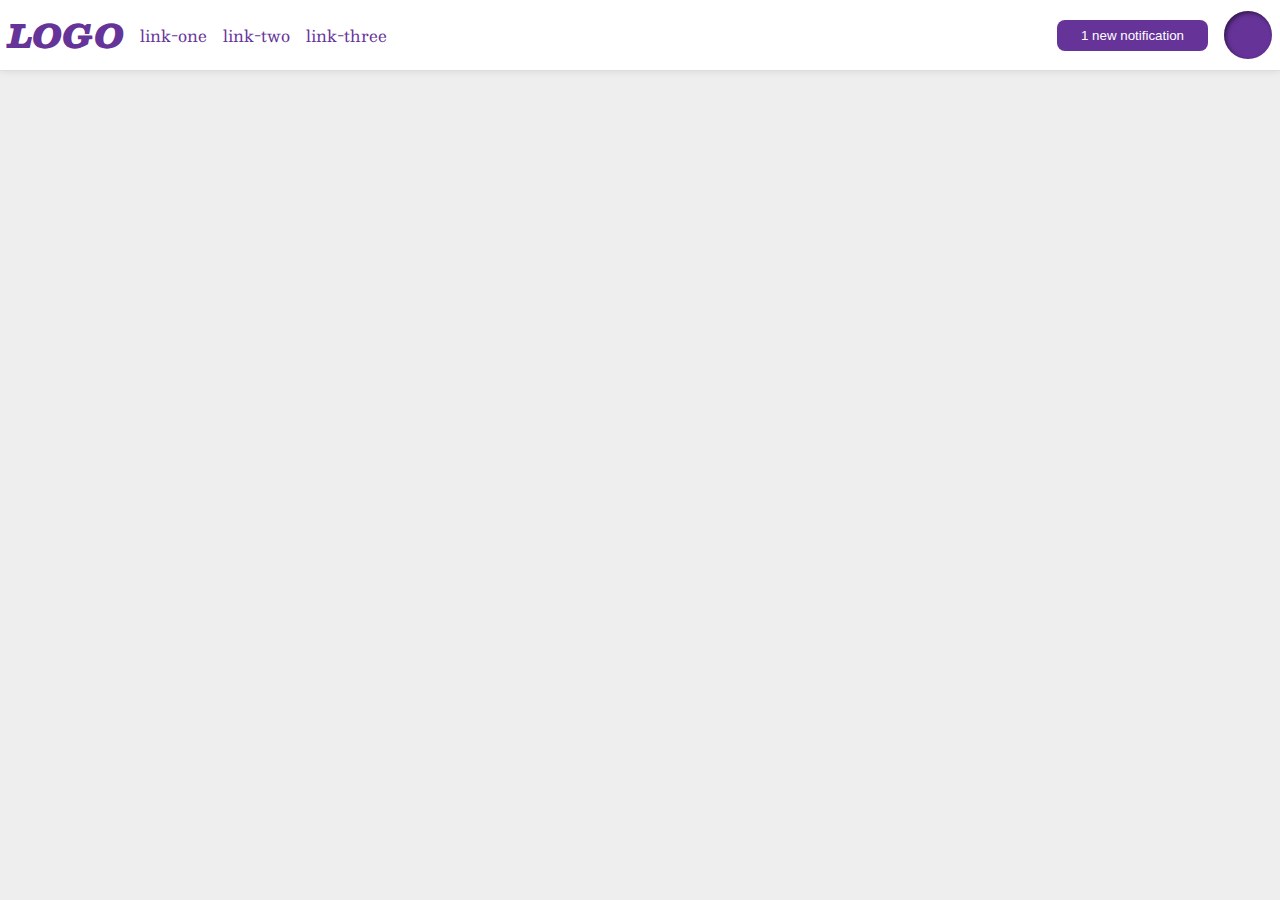
<file: flex/03-flex-header-2/index.html>
<!DOCTYPE html>
<html lang="en">

<head>
  <meta charset="UTF-8">
  <meta http-equiv="X-UA-Compatible"
    content="IE=edge">
  <meta name="viewport"
    content="width=device-width, initial-scale=1.0">
  <title>Flex Header 2</title>
  <link rel="stylesheet"
    href="style.css">
</head>

<body>
  <div class="header">
    <div class="left">
      <div class="logo">
        LOGO
      </div>
      <ul class="links">
        <li><a href="https://google.com">link-one</a></li>
        <li><a href="https://google.com">link-two</a></li>
        <li><a href="https://google.com">link-three</a></li>
      </ul>
    </div>
    <div class="right">
      <button class="notifications">
        1 new notification
      </button>
      <div class="profile-image"></div>
    </div>
  </div>
</body>

</html>
</file>
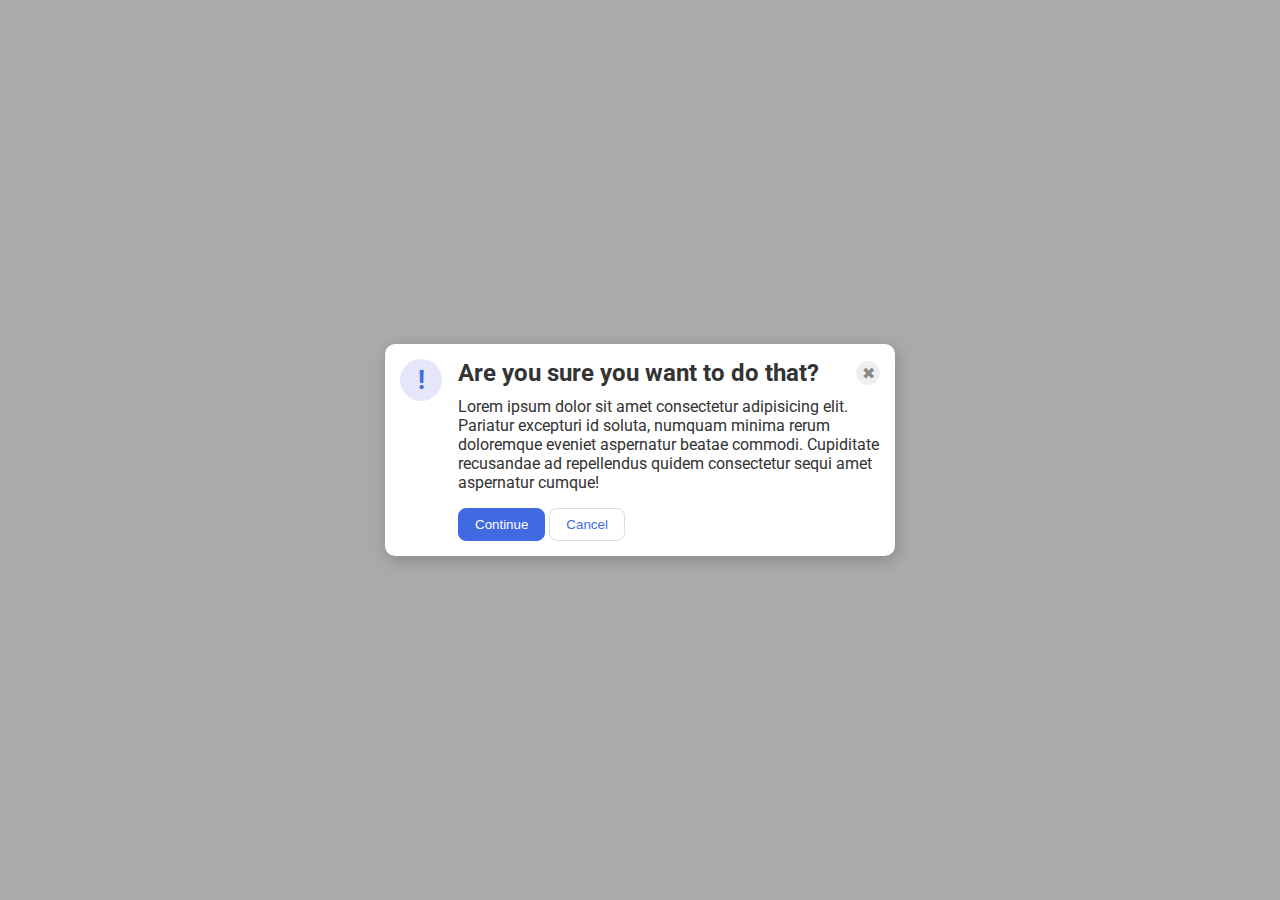
<file: flex/05-flex-modal/index.html>
<!DOCTYPE html>
<html lang="en">

<head>
  <meta charset="UTF-8">
  <meta http-equiv="X-UA-Compatible"
    content="IE=edge">
  <meta name="viewport"
    content="width=device-width, initial-scale=1.0">
  <link rel="stylesheet"
    href="style.css">
  <title>Modal</title>
</head>

<body>
  <div class="modal">
    <div class="icon">!</div>
    <div class="container">
      <div class="header">Are you sure you want to do that?
        <button class="close-button">✖</button>
      </div>
      <div class="text">Lorem ipsum dolor sit amet consectetur adipisicing elit. Pariatur excepturi id soluta, numquam
        minima rerum doloremque eveniet aspernatur beatae commodi. Cupiditate recusandae ad repellendus quidem
        consectetur sequi amet aspernatur cumque!</div>
      <button class="continue">Continue</button>
      <button class="cancel">Cancel</button>
    </div>
  </div>
</body>

</html>
</file>
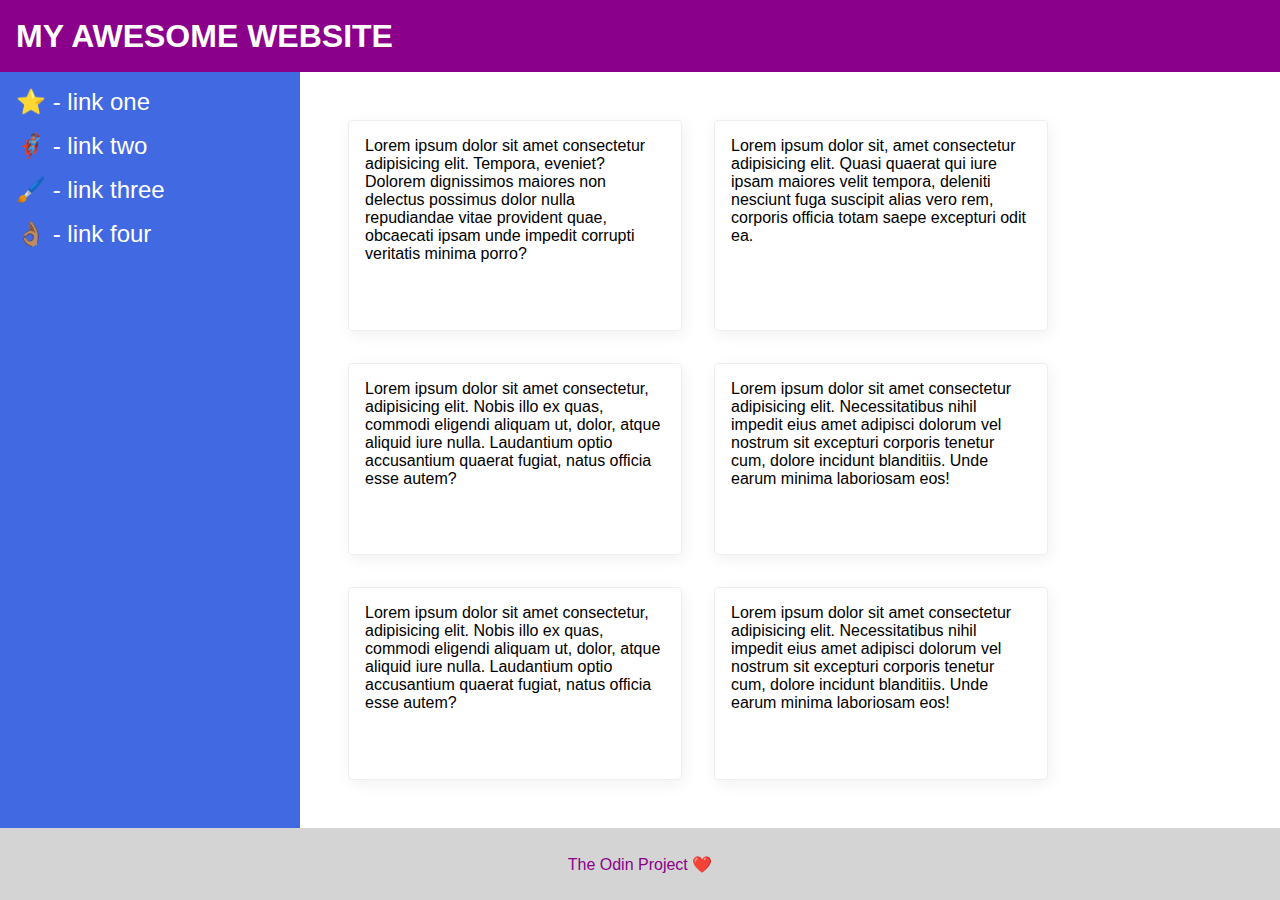
<file: flex/07-flex-layout-2/index.html>
<!DOCTYPE html>
<html lang="en">

<head>
  <meta charset="UTF-8">
  <meta http-equiv="X-UA-Compatible"
    content="IE=edge">
  <meta name="viewport"
    content="width=device-width, initial-scale=1.0">
  <title>The Holy Grail</title>
  <link rel="stylesheet"
    href="style.css">
</head>

<body>
  <div class="header">
    MY AWESOME WEBSITE
  </div>
  <div class="bar-container">
    <div class="sidebar">
      <ul>
        <li><a href="#">⭐ - link one</a></li>
        <li><a href="#">🦸🏽‍♂️ - link two</a></li>
        <li><a href="#">🖌️ - link three</a></li>
        <li><a href="#">👌🏽 - link four</a></li>
      </ul>
    </div>
    <div class="text-container">
      <div class="card">Lorem ipsum dolor sit amet consectetur adipisicing elit. Tempora, eveniet? Dolorem dignissimos
        maiores non delectus possimus dolor nulla repudiandae vitae provident quae, obcaecati ipsam unde impedit
        corrupti
        veritatis minima porro?</div>
      <div class="card">Lorem ipsum dolor sit, amet consectetur adipisicing elit. Quasi quaerat qui iure ipsam maiores
        velit
        tempora, deleniti nesciunt fuga suscipit alias vero rem, corporis officia totam saepe excepturi odit ea.</div>
      <div class="card">Lorem ipsum dolor sit amet consectetur, adipisicing elit. Nobis illo ex quas, commodi eligendi
        aliquam ut, dolor, atque aliquid iure nulla. Laudantium optio accusantium quaerat fugiat, natus officia esse
        autem?
      </div>
      <div class="card">Lorem ipsum dolor sit amet consectetur adipisicing elit. Necessitatibus nihil impedit eius amet
        adipisci dolorum vel nostrum sit excepturi corporis tenetur cum, dolore incidunt blanditiis. Unde earum minima
        laboriosam eos!</div>
      <div class="card">Lorem ipsum dolor sit amet consectetur, adipisicing elit. Nobis illo ex quas, commodi eligendi
        aliquam ut, dolor, atque aliquid iure nulla. Laudantium optio accusantium quaerat fugiat, natus officia esse
        autem?
      </div>
      <div class="card">Lorem ipsum dolor sit amet consectetur adipisicing elit. Necessitatibus nihil impedit eius amet
        adipisci dolorum vel nostrum sit excepturi corporis tenetur cum, dolore incidunt blanditiis. Unde earum minima
        laboriosam eos!</div>
    </div>
  </div>
  <div class="footer">
    The Odin Project ❤️
  </div>
</body>

</html>
</file>
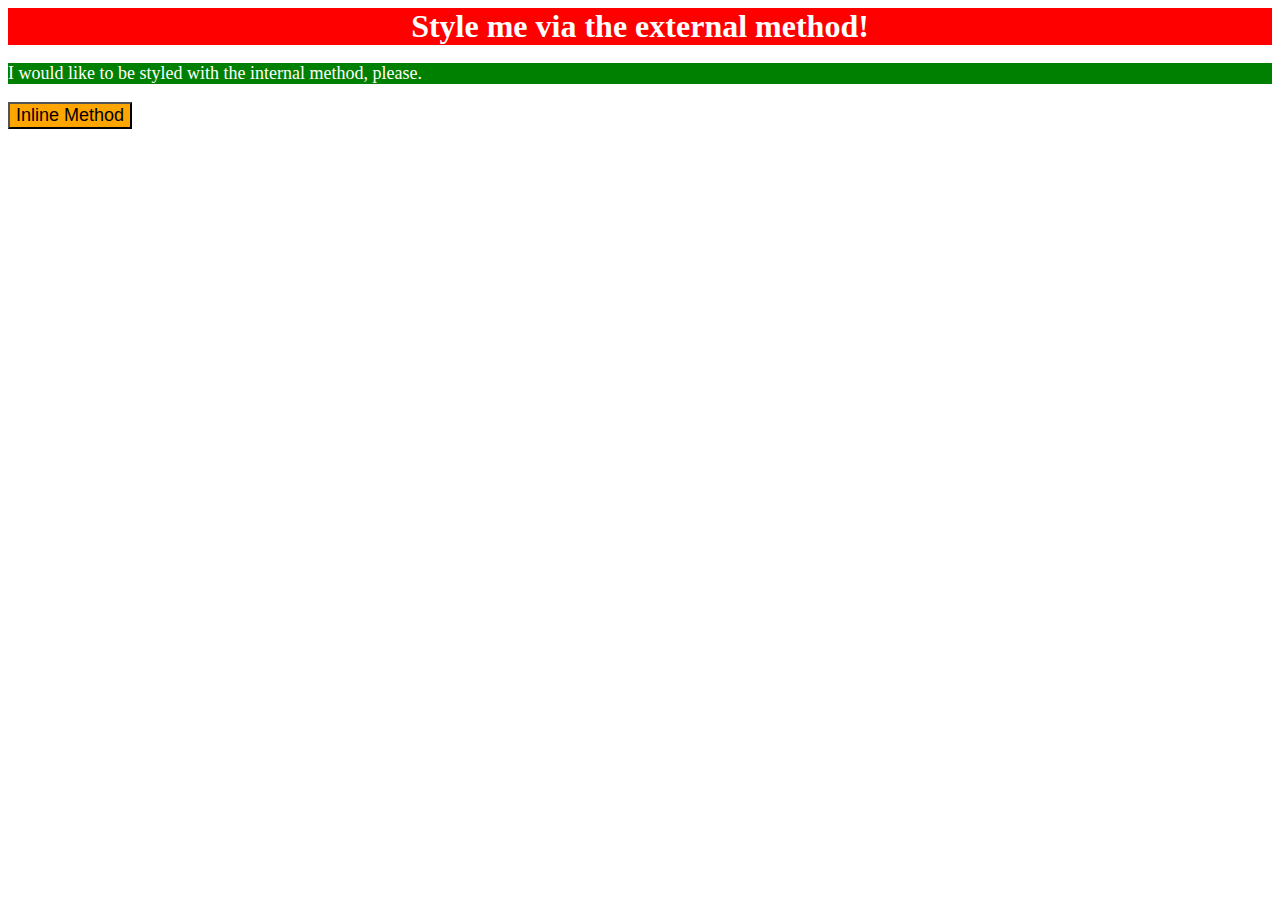
<file: foundations/01-css-methods/index.html>
<!DOCTYPE html>
<html lang="en">

<head>
  <meta charset="UTF-8">
  <meta http-equiv="X-UA-Compatible"
    content="IE=edge">
  <meta name="viewport"
    content="width=device-width, initial-scale=1.0">
  <link href="styles.css"
    rel="stylesheet">
  <title>Methods for Adding CSS</title>
  <style>
    p {
      background-color: green;
      color: white;
      font-size: 18px;
    }
  </style>

</head>

<body>
  <div>Style me via the external method!</div>
  <p>I would like to be styled with the internal method, please.</p>
  <button style="background-color: orange; font-size:18px;">Inline Method</button>
</body>

</html>
</file>
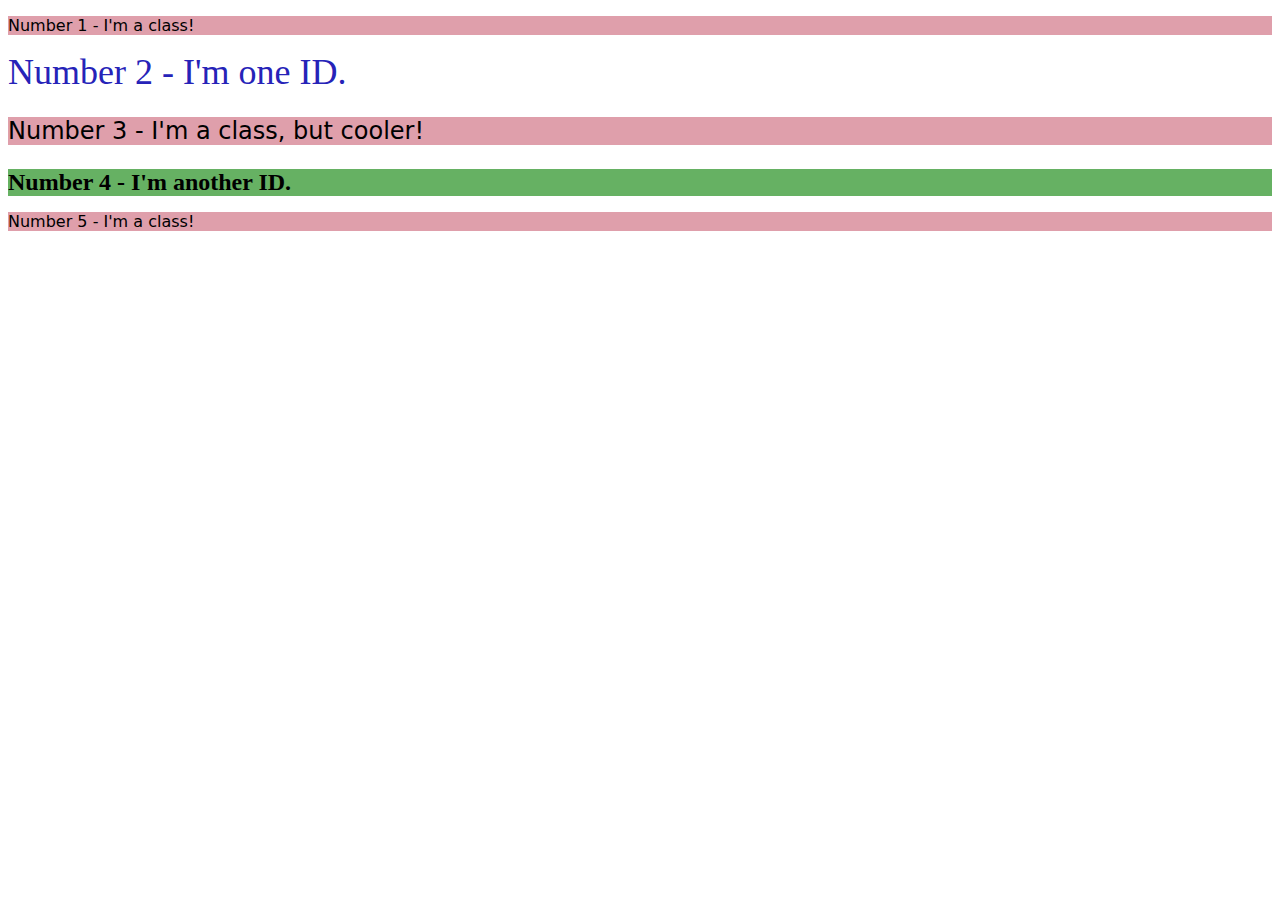
<file: foundations/02-class-id-selectors/index.html>
<!DOCTYPE html>
<html lang="en">

<head>
  <meta charset="UTF-8">
  <meta http-equiv="X-UA-Compatible"
    content="IE=edge">
  <meta name="viewport"
    content="width=device-width, initial-scale=1.0">
  <title>Class and ID Selectors</title>
  <link rel="stylesheet"
    href="style.css">
</head>

<body>
  <p class="odd">Number 1 - I'm a class!</p>
  <div id="two">Number 2 - I'm one ID.</div>
  <p class="odd adjust-font-size">Number 3 - I'm a class, but cooler!</p>
  <div id="four"
    class="adjust-font-size">Number 4 - I'm another ID.</div>
  <p class="odd">Number 5 - I'm a class!</p>
</body>

</html>
</file>
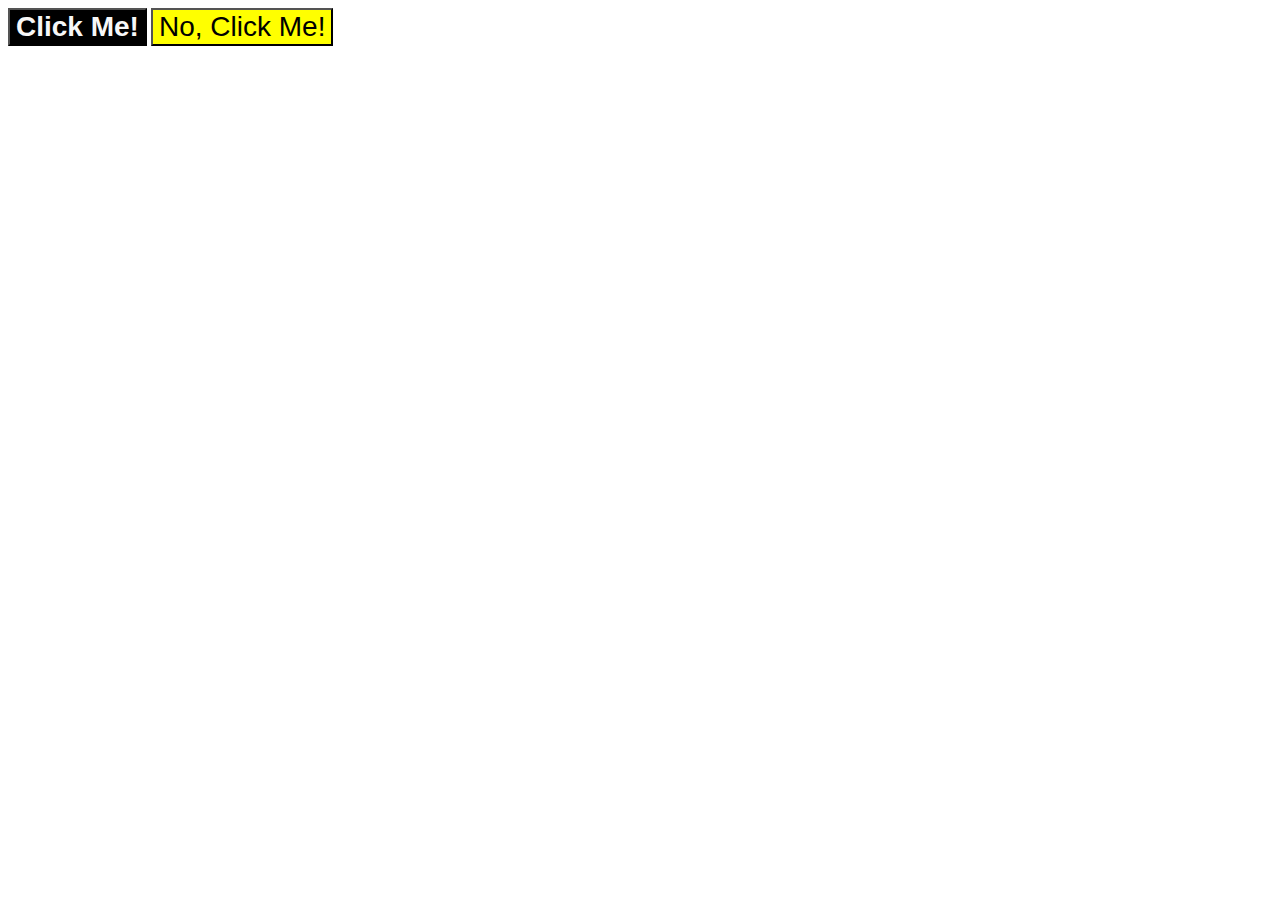
<file: foundations/03-grouping-selectors/index.html>
<!DOCTYPE html>
<html lang="en">

<head>
  <meta charset="UTF-8">
  <meta http-equiv="X-UA-Compatible"
    content="IE=edge">
  <meta name="viewport"
    content="width=device-width, initial-scale=1.0">
  <title>Grouping Selectors</title>
  <link rel="stylesheet"
    href="style.css">
</head>

<body>
  <button class="one">Click Me!</button>
  <button class="two">No, Click Me!</button>
</body>

</html>
</file>
<file: flex/03-flex-header-2/style.css>
/* this is some magical font-importing.  
you'll learn about it later. */
@import url("https://fonts.googleapis.com/css2?family=Besley:ital,wght@0,400;1,900&display=swap");

body {
  margin: 0;
  background: #eee;
  font-family: Besley, serif;
}

.header {
  display: flex;
  justify-content: space-between;
  padding: 8px;
  background: white;
  border-bottom: 1px solid #ddd;
  box-shadow: 0 0 8px rgba(0, 0, 0, 0.1);
}

.profile-image {
  background: rebeccapurple;
  box-shadow: inset 2px 2px 4px rgba(0, 0, 0, 0.5);
  border-radius: 50%;
  width: 48px;
  height: 48px;
}

.logo {
  color: rebeccapurple;
  font-size: 32px;
  font-weight: 900;
  font-style: italic;
}

button {
  border: none;
  border-radius: 8px;
  background: rebeccapurple;
  color: white;
  padding: 8px 24px;
}

a {
  /* this removes the line under our links */
  text-decoration: none;
  color: rebeccapurple;
}

ul {
  display: flex;
  gap: 16px;
  margin: 0;
  padding: 0;
  list-style-type: none;
}

.left,
.right {
  display: flex;
  gap: 16px;
  align-items: center;
}
</file>
<file: flex/05-flex-modal/style.css>
@import url("https://fonts.googleapis.com/css2?family=Roboto:wght@400;700&display=swap");

html,
body {
  height: 100%;
}

body {
  font-family: Roboto, sans-serif;
  margin: 0;
  background: #aaa;
  color: #333;
  /* I'll give you this one for free lol */
  display: flex;
  align-items: center;
  justify-content: center;
}

.modal {
  display: flex;
  gap: 16px;
  padding: 15px;
  background: white;
  width: 480px;
  border-radius: 10px;
  box-shadow: 2px 4px 16px rgba(0, 0, 0, 0.2);
}

.header {
  display: flex;
  align-items: center;
  justify-content: space-between;
  font-weight: bold;
  font-size: 24px;
  margin-bottom: 10px;
}

.container {
  justify-content: center;
}

.text {
  margin-bottom: 16px;
}
.icon {
  color: royalblue;
  font-size: 26px;
  font-weight: 700;
  background: lavender;
  width: 42px;
  height: 42px;
  border-radius: 50%;
  display: flex;
  align-items: center;
  justify-content: center;
  flex-shrink: 0;
}

.close-button {
  background: #eee;
  border-radius: 50%;
  color: #888;
  font-weight: 400;
  font-size: 16px;
  height: 24px;
  width: 24px;
  display: flex;
  align-items: center;
  justify-content: center;
  border: 1px solid #eee;
  padding: 0;
}

button {
  cursor: pointer;
  padding: 8px 16px;
  border-radius: 8px;
}

button.continue {
  background: royalblue;
  border: 1px solid royalblue;
  color: white;
}

button.cancel {
  background: white;
  border: 1px solid #ddd;
  color: royalblue;
}
</file>
<file: flex/07-flex-layout-2/style.css>
body {
  display: flex;
  flex-direction: column;
  font-family: -apple-system, BlinkMacSystemFont, "Segoe UI", Roboto, Oxygen,
    Ubuntu, Cantarell, "Open Sans", "Helvetica Neue", sans-serif;
  margin: 0;
  min-height: 100vh;
}

.header {
  display: flex;
  align-items: center;
  height: 72px;
  background: darkmagenta;
  color: white;
  font-size: 32px;
  font-weight: 900;
  padding: 0 16px;
}

.bar-container {
  flex: 1;
  display: flex;
}

.sidebar {
  flex-shrink: 0;
  width: 300px;
  background: royalblue;
  box-sizing: border-box;
  padding: 16px;
}

ul {
  list-style-type: none;
  margin: 0;
  padding: 0;
}

li {
  margin-bottom: 16px;
}

a {
  color: white;
  text-decoration: none;
  font-size: 24px;
}

.text-container {
  display: flex;
  flex-wrap: wrap;
  padding: 48px;
  gap: 32px;
}

.card {
  border: 1px solid #eee;
  box-shadow: 2px 4px 16px rgba(0, 0, 0, 0.06);
  border-radius: 4px;
  padding: 16px;
  width: 300px;
}

.footer {
  display: flex;
  justify-content: center;
  align-items: center;
  height: 72px;
  background: #d4d4d4;
  color: darkmagenta;
}
</file>
<file: foundations/01-css-methods/styles.css>
div {
  background-color: red;
  color: white;
  font-size: 32px;
  text-align: center;
  font-weight: bold;
}
</file>
<file: foundations/02-class-id-selectors/style.css>
.odd {
  background-color: hsl(349, 50%, 75%);
  font-family: Verdana, "DejaVu Sans", sans-serif;
}
.adjust-font-size {
  font-size: 24px;
}

#two {
  color: hsl(241, 68%, 43%);
  font-size: 36px;
}

#four {
  background: rgb(102, 177, 99);
  font-weight: bold;
}
</file>
<file: foundations/03-grouping-selectors/style.css>
.one{
  background-color: black;
  color: hsl(0, 0%, 97%);
  font-weight: 700;
}

.two{
  background-color: yellow;
}

.one, .two{
  font-size: 28px;
  font-family: Helvetica, "Times New Roman", sans-serif;
}
</file>
